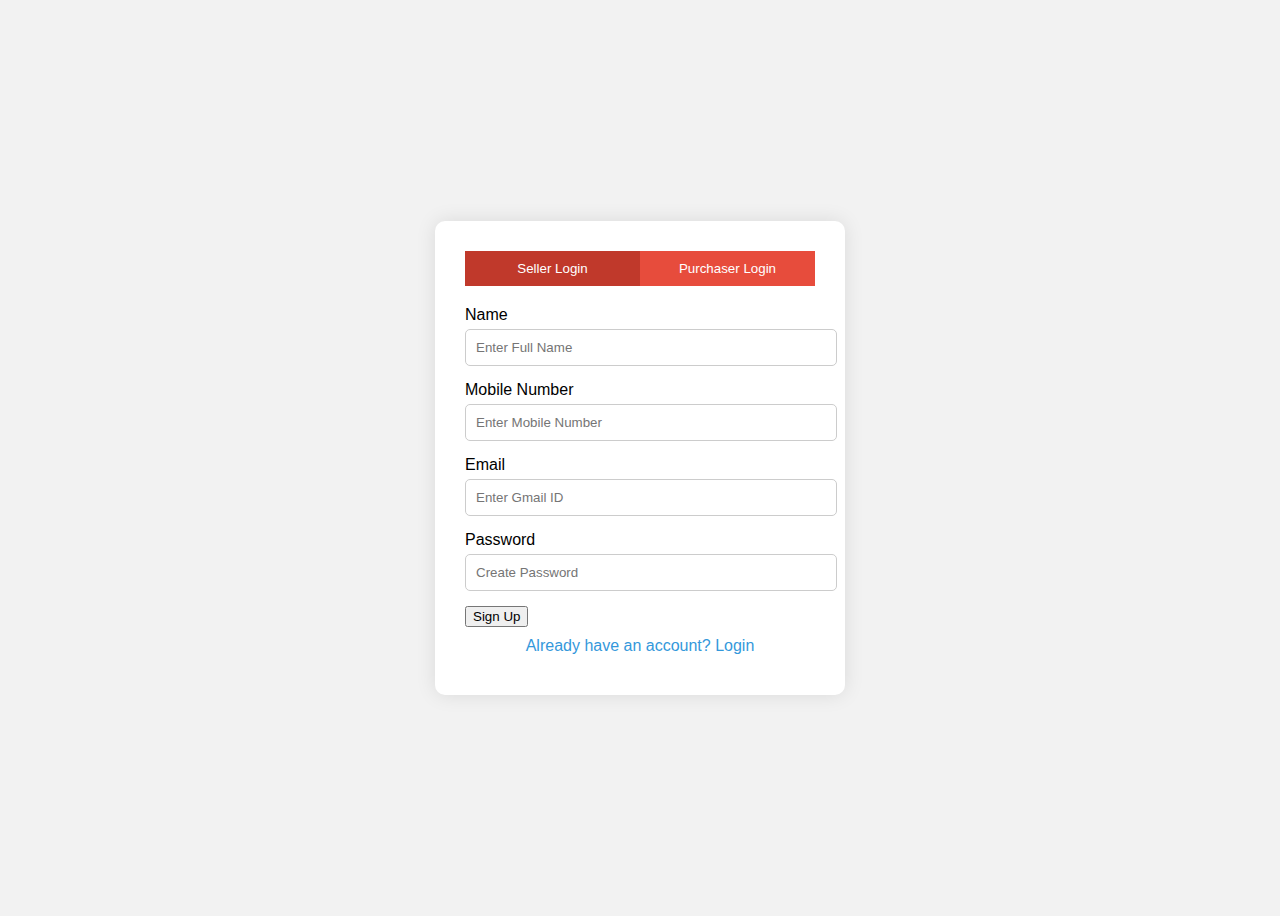
<file: login.html>
<!DOCTYPE html>
<html lang="en">
<head>
  <meta charset="UTF-8">
  <meta name="viewport" content="width=device-width, initial-scale=1.0">
  <title>Login | Bookshala</title>
  <style>
    body {
      font-family: Arial, sans-serif;
      background: #f2f2f2;
      display: flex;
      justify-content: center;
      align-items: center;
      height: 100vh;
    }
    .login-container {
      background: white;
      padding: 30px;
      border-radius: 10px;
      box-shadow: 0 0 20px rgba(0,0,0,0.1);
      width: 350px;
    }
    .tabs {
      display: flex;
      justify-content: space-between;
      margin-bottom: 20px;
    }
    .tabs button {
      flex: 1;
      padding: 10px;
      background: #e74c3c;
      color: white;
      border: none;
      cursor: pointer;
    }
    .tabs button.active {
      background: #c0392b;
    }
    .form-group {
      margin-bottom: 15px;
    }
    .form-group input {
      width: 100%;
      padding: 10px;
      margin-top: 5px;
      border-radius: 5px;
      border: 1px solid #ccc;
    }
    .form-toggle {
      text-align: center;
      margin: 10px 0;
      cursor: pointer;
      color: #3498db;
    }
    #signup-form, #login-form {
      display: none;
    }
    .submit-btn {
      background: #e74c3c;
      color: white;
      border: none;
      padding: 10px;
      width: 100%;
      border-radius: 5px;
      cursor: pointer;
    }
    /* Responsive Styles */
@media (max-width: 768px) {
    header {
      flex-direction: column;
      text-align: center;
    }
  
    .book {
      width: 45%;
    }
  }
  
  @media (max-width: 480px) {
    nav a {
      display: block;
      margin: 10px 0;
    }
  
    .book {
      width: 90%;
    }
  
    .slider {
      height: 200px;
    }
  }
  </style>
</head>
<body>

<div class="login-container">
  <div class="tabs">
    <button class="tab-btn active" onclick="setRole('seller')">Seller Login</button>
    <button class="tab-btn" onclick="setRole('purchaser')">Purchaser Login</button>
  </div>

  <div id="login-form">
    <div class="form-group">
      <label>Email</label>
      <input type="email" placeholder="Enter Gmail ID">
    </div>
    <div class="form-group">
      <label>Password</label>
      <input type="password" placeholder="Enter Password">
    </div>
    <button id="login-btn">Login</button>
    <div class="form-toggle" onclick="toggleForm()">Create Account?</div>
  </div>

  <div id="signup-form">
    <div class="form-group">
      <label>Name</label>
      <input type="text" placeholder="Enter Full Name">
    </div>
    <div class="form-group">
      <label>Mobile Number</label>
      <input type="tel" placeholder="Enter Mobile Number">
    </div>
    <div class="form-group">
      <label>Email</label>
      <input type="email" placeholder="Enter Gmail ID">
    </div>
    <div class="form-group">
      <label>Password</label>
      <input type="password" placeholder="Create Password">
    </div>
    <button id="signup-btn">Sign Up</button>
    <div class="form-toggle" onclick="toggleForm()">Already have an account? Login</div>
  </div>
</div>


<script>
  let isLogin = true;
  const loginForm = document.getElementById('login-form');
  const signupForm = document.getElementById('signup-form');

  function toggleForm() {
    isLogin = !isLogin;
    loginForm.style.display = isLogin ? 'block' : 'none';
    signupForm.style.display = isLogin ? 'none' : 'block';
  }

  function setRole(role) {
    const buttons = document.querySelectorAll('.tab-btn');
    buttons.forEach(btn => btn.classList.remove('active'));
    if (role === 'seller') {
      buttons[0].classList.add('active');
    } else {
      buttons[1].classList.add('active');
    }
  }

  // Show login form initially
  toggleForm();
</script>
<script>
    window.onload = function () {
      const hash = window.location.hash;
      if (hash === '#seller') {
        setRole('seller');
      } else if (hash === '#purchaser') {
        setRole('purchaser');
      }
    };
  </script>
  <script>
    // For Sign Up Button
    document.getElementById("signup-btn")?.addEventListener("click", function (e) {
      e.preventDefault(); // Prevent form submit (optional)
      alert("Thank you for creating an account. Bookshala!");
    });
  
    // For Login Button
    document.getElementById("login-btn")?.addEventListener("click", function (e) {
      e.preventDefault(); // Prevent form submit (optional)
      alert("Thank you for logging in. Bookshala!");
    });
  </script>

</body>
</html>
</file>
